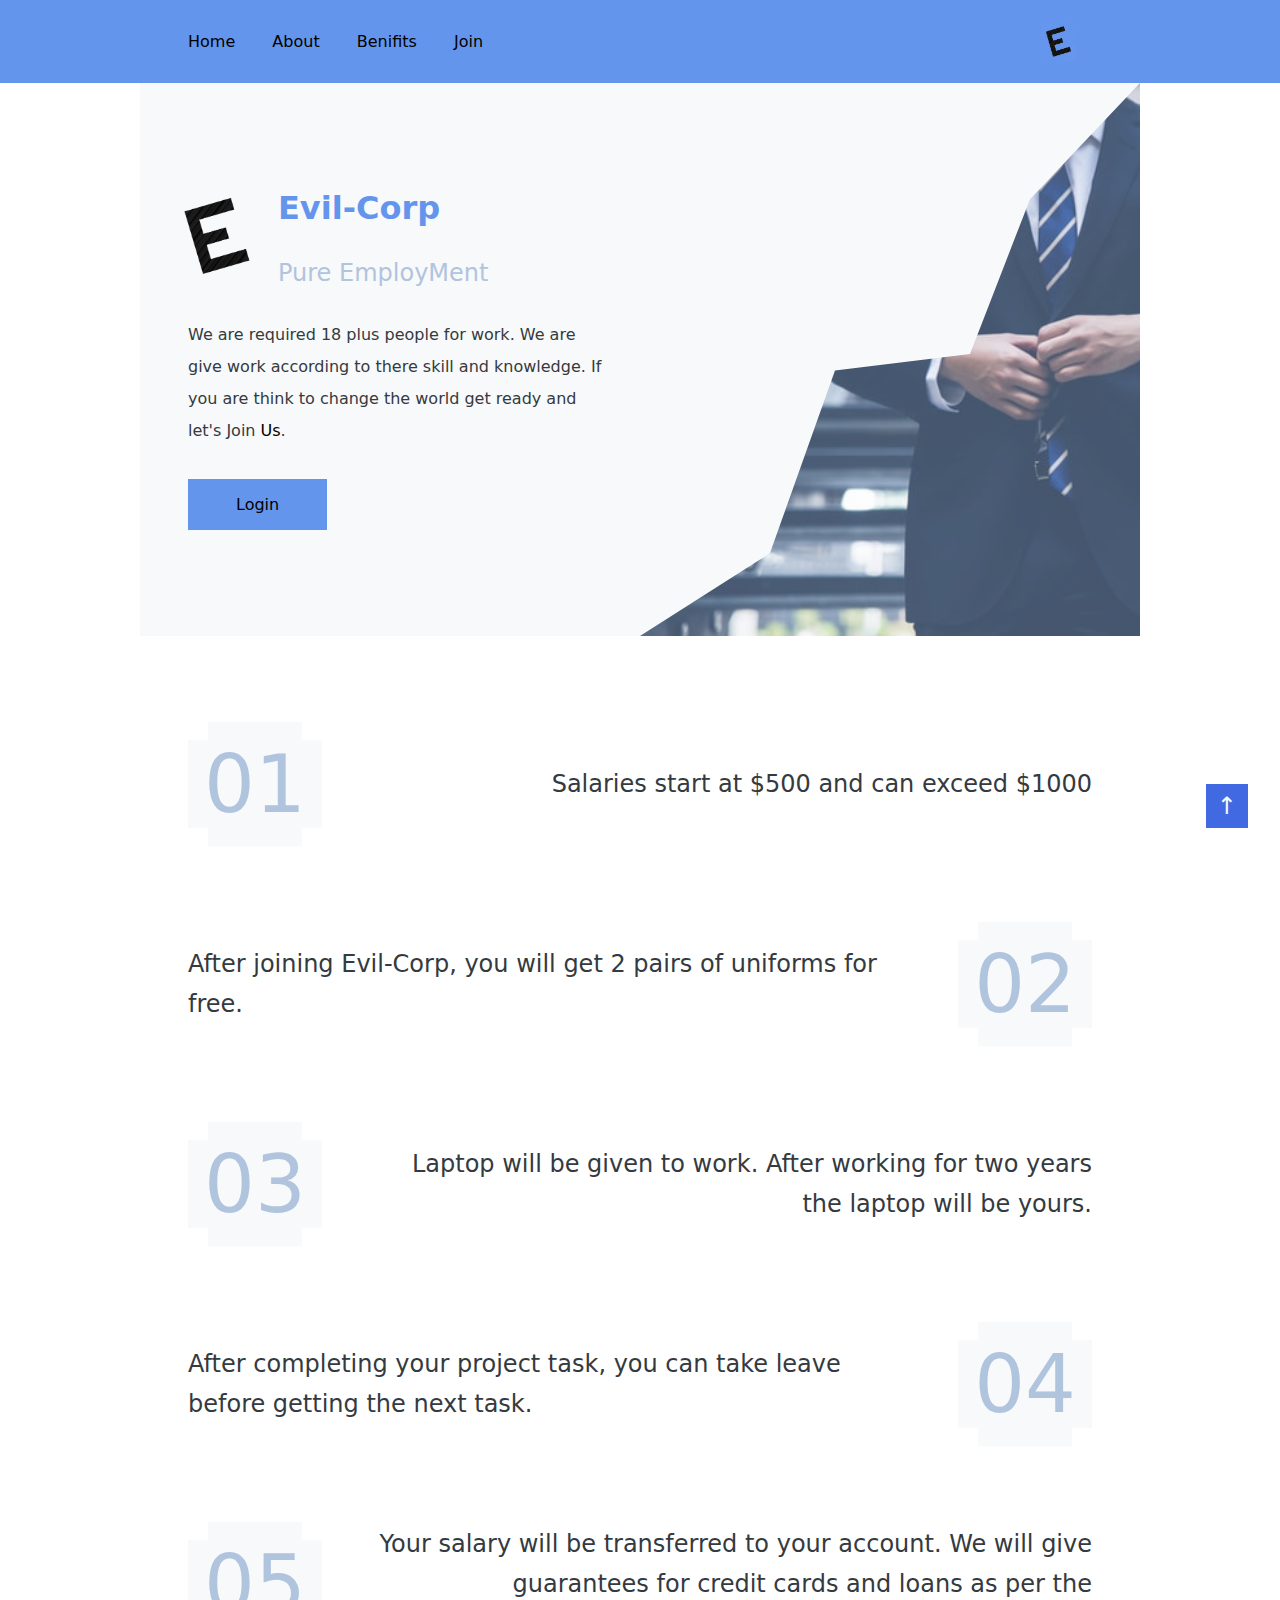
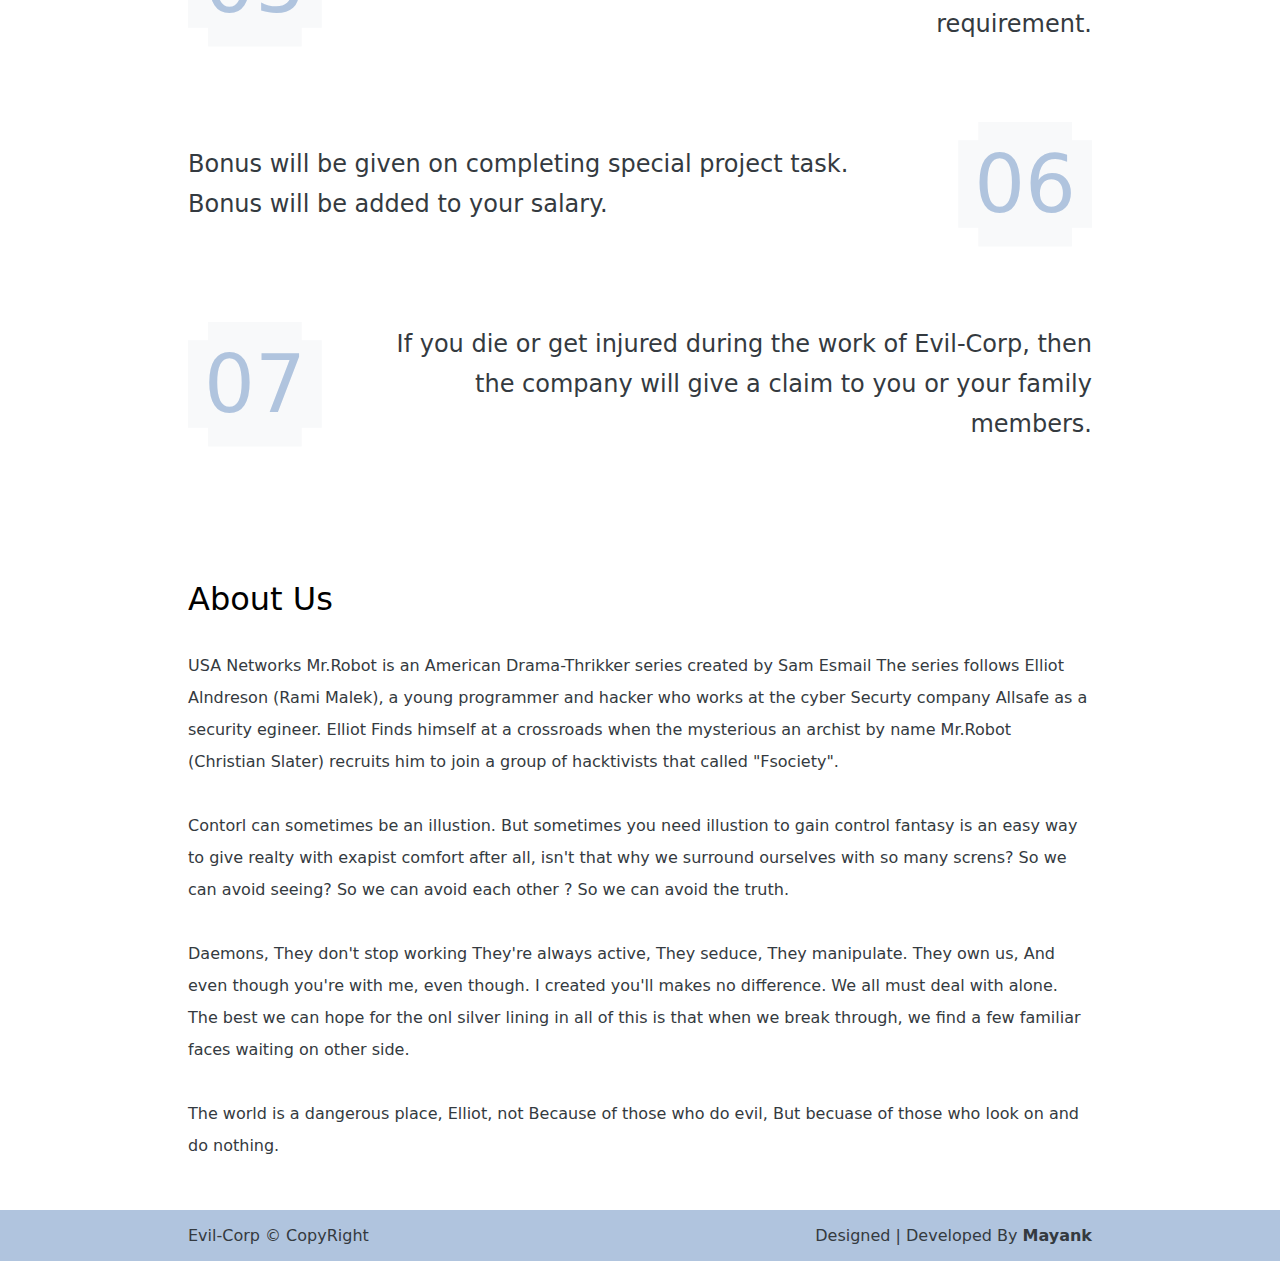
<file: index.html>
<!DOCTYPE html>
<!--
-   website 6 "ECorp Employment"
-   Designed & Developed by Mayank
-   CopyRight By Mayank
-   HTML ./index
-->
<html lang="en">

<head>
    <meta charset="UTF-8">
    <meta http-equiv="X-UA-Compatible" content="IE=edge">
    <meta name="viewport" content="width=device-width, initial-scale=1.0">
    <title>Mayank</title>
    <link rel="shortcut icon" href="data/pic/logo.png" type="image/x-icon">
    <!--
        ---------
        | style |
        ---------
    -->
    <link rel="stylesheet" href="css/style.css">
</head>

<body>

    <!--
        ==============================================
        | main | mother container all layout
        ==============================================
    -->
    <main id="main">
        <!--
            ==================
            [ header section ]
            ==================
        -->
        <header class="" id="header">
            <div class="container">

                <nav id="nav">
                    
                    <a href="#"> Home </a>
                    <a href="#about"> About </a>
                    <a href="#benifits"> Benifits </a>
                    <a href="form.html"> Join </a>
                    
                </nav>
                
                <img src="data/pic/logo.png" alt="" id="brand"/>

            </div>
        </header>
        <!--
            ==================
            [ header section ]
            ==================
        -->
        <section class="container" id="home">

            <div class="" id="info">

                <div class="flex">

                    <div>
                        <img src="data/pic/logo.png" alt="brand_logo" id="logo">
                    </div>

                    <div>
                        <h1> </h1>
                        
                        <h3> Pure EmployMent </h3>
                    </div>

                </div>

                <strong> We are required 18 plus people for work. We are give work according to there skill and knowledge. If you are think to change the world get ready and let's Join <a href="#about">Us</a>. </strong>

                <a href="login.html" class="btn"> Login </a>

            </div>

            <div id="side_poster"></div>

        </section>
        <!--
            ====================
            [ benifits section ]
            ====================
        -->
        <section class="container" id="benifits">
            <!-- 1 -->
            <div class="serve flex">
                <div class="count"> 01 </div>
                <div class="service">Salaries start at $500 and can exceed $1000</div>
            </div>
            <!-- 2 -->
            <div class="serve flex">
                <div class="service"> After joining Evil-Corp, you will get 2 pairs of uniforms for free. </div>
                <div class="count">02</div>
            </div>
            <!-- 3 -->
            <div class="serve flex">
                <div class="count">03</div>
                <div class="service"> Laptop will be given to work. After working for two years the laptop will be yours. </div>
            </div>
            <!-- 4 -->
            <div class="serve flex">
                <div class="service"> After completing your project task, you can take leave before getting the next task. </div>
                <div class="count">04</div>
            </div>
            <!-- 5 -->
            <div class="serve flex">
                <div class="count">05</div>
                <div class="service"> Your salary will be transferred to your account. We will give guarantees for credit cards and loans as per the requirement. </div>
            </div>
            <!-- 6 -->
            <div class="serve flex">
                <div class="service"> Bonus will be given on completing special project task. Bonus will be added to your salary. </div>
                <div class="count">06</div>
            </div>
            <!-- 7 -->
            <div class="serve flex">
                <div class="count">07</div>
                <div class="service"> If you die or get injured during the work of Evil-Corp, then the company will give a claim to you or your family members. </div>
            </div>

            <!-- ( up button ) -->
            <a href="#header" id="up_btn"> &ShortUpArrow; </a>

        </section>
        <!--
            =================
            [ about section ]
            =================
        -->
        <section class="container" id="about">

            <h2> About Us </h2>

            <p> USA Networks Mr.Robot is an American Drama-Thrikker series created by Sam Esmail The series follows Elliot Alndreson (Rami Malek), a young programmer and hacker who works at the cyber Securty company Allsafe as a security egineer. Elliot Finds himself at a crossroads when  the mysterious an archist  by name Mr.Robot (Christian Slater) recruits him to join a group of hacktivists that called "Fsociety". </p>

            <p> Contorl can sometimes be an illustion. But sometimes you need illustion to gain control fantasy is an easy way to give realty with exapist comfort after all, isn't that why we surround ourselves with so many screns? So we can avoid seeing? So we can avoid each other ? So we can avoid the truth. </p>

            <p> Daemons, They don't stop working They're always active, They seduce, They manipulate. They own us, And even though you're with me, even though. I created you'll makes no difference. We all must deal with alone. The best we can hope for the onl  silver lining in all of this is that when we break through, we find a few familiar faces waiting on other side. </p>

            <p> The world is a dangerous place, Elliot, not Because of those who do evil, But becuase of those who look on and do nothing. </p>

        </section>
        <!--
            ==================
            [ footer section ]
            ==================
        -->
        <footer class="" id="footer">
            <div class="container">

                <div id="copyright"> Evil-Corp &copy; CopyRight </div>
                <div id="developer"> Designed | Developed By <a target="_blank" href="https://mastermayank.w3spaces.com"> Mayank </a> </div>
                
            </div>
        </footer>

    </main>
    <!--
        ----------
        | script |
        ----------
    -->
    <script src="js/script.js"></script>
    
</body>

</html>
</file>
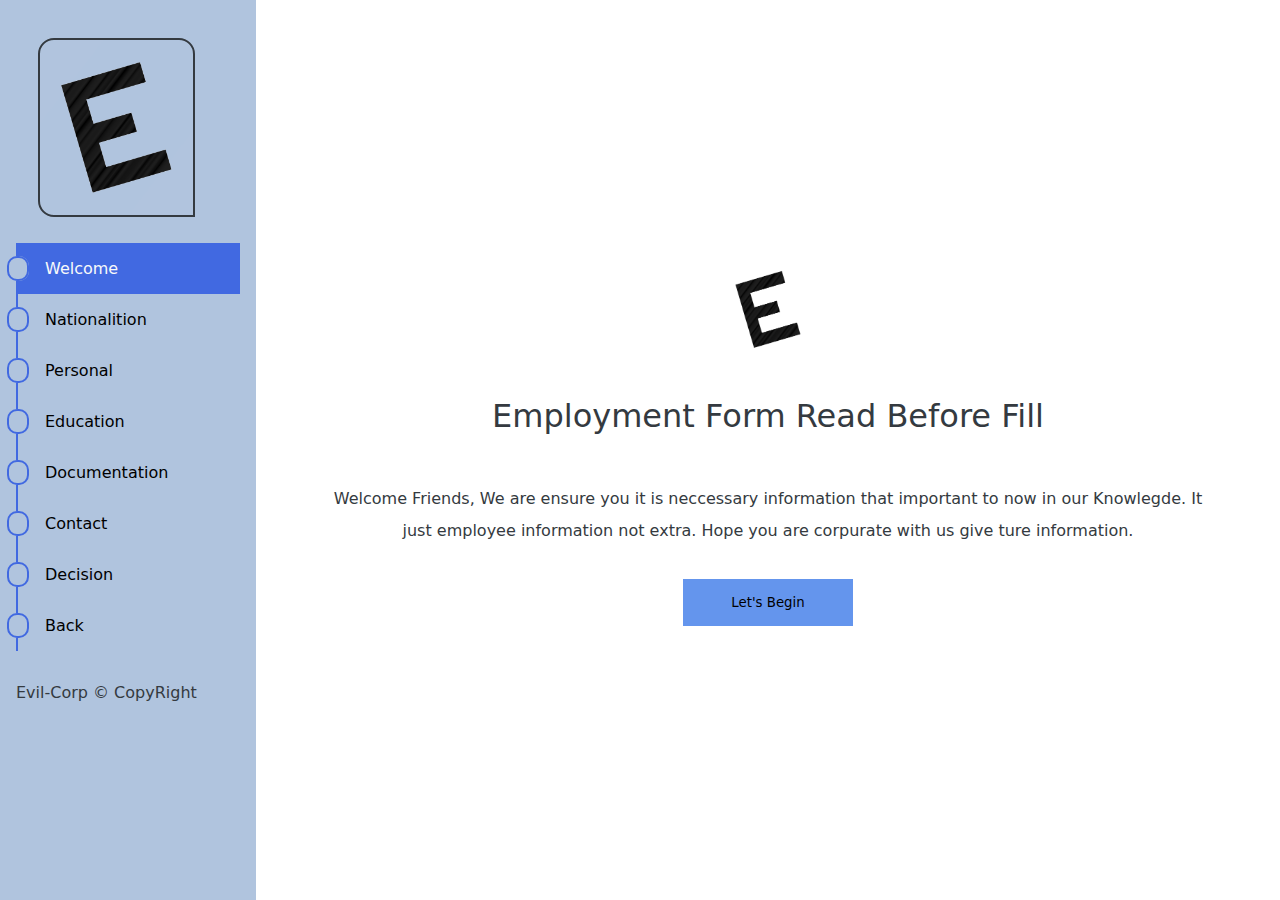
<file: form.html>
<!DOCTYPE html>
<!--
-   website 6 "ECorp Employment"
-   Designed & Developed by Mayank
-   CopyRight By Mayank
-   HTML ./index
-->
<html lang="en">

<head>
    <meta charset="UTF-8">
    <meta http-equiv="X-UA-Compatible" content="IE=edge">
    <meta name="viewport" content="width=device-width, initial-scale=1.0">
    <title>Mayank</title>
    <link rel="shortcut icon" href="data/pic/logo.png" type="image/x-icon">
    <!--
        ---------
        | style |
        ---------
    -->
    <link rel="stylesheet" href="css/style.css">
</head>

<body>

    <!--
        ==============================================
        | main | mother container all layout
        ==============================================
    -->
    <main id="main">
        <!--
            ------------------
            | join container |
            ------------------
        -->
        <div id="join">
            <!--
                =================
                [ aside section ]
                =================
            -->
            <aside id="aside">

                <img src="data/pic/logo.png" alt="aside_logo" id="aside_logo">

                <button class="aside_btn"> Welcome </button>
                <button class="aside_btn"> Nationalition </button>
                <button class="aside_btn"> Personal </button>
                <button class="aside_btn"> Education </button>
                <button class="aside_btn"> Documentation </button>
                <button class="aside_btn"> Contact </button>
                <button class="aside_btn"> Decision </button>
                <button class="aside_btn"> Back </button>

                <div class="copy"> Evil-Corp &copy; CopyRight </div>

            </aside>
            <!--
                ==================
                [ form container ]
                ==================
            -->
            <div id="form_container">
                

            </div>

        </div>

    </main>
    <!--
        ----------
        | script |
        ----------
    -->
    <script src="js/formLayout.js"></script>
    <script src="js/validation.js"></script>
    <script src="js/aside.js"></script>
    <script src="js/script.js"></script>
    
</body>

</html>
<!-- the end -->
</file>
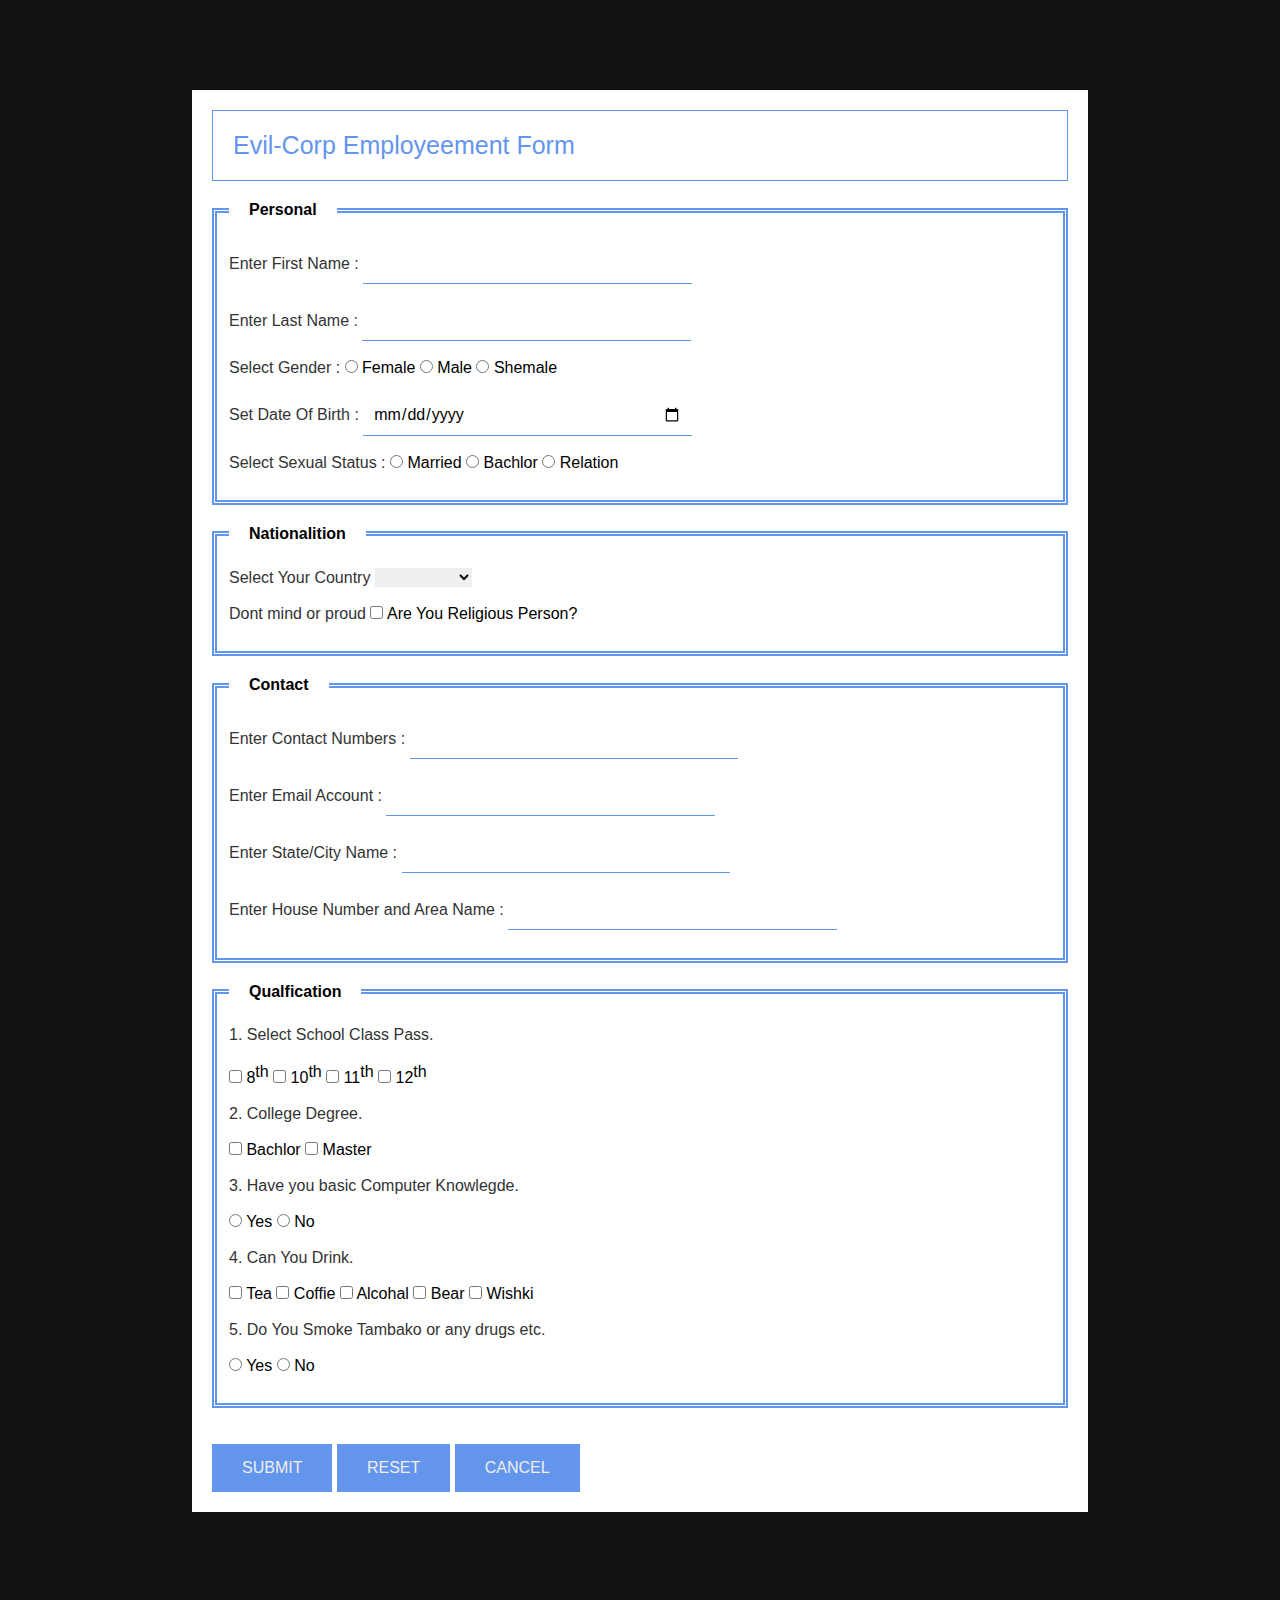
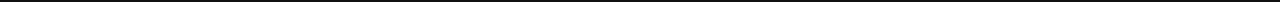
<file: Form.html>
<html>
	<head>
		<title>Mayank</title>
		<link rel="stylesheet" href="style/main.css">
	</head>
	<body>

		<div id="form">

			<h2> Evil-Corp Employeement Form </h2>
		
			<form action="#" method="post">

				<!-- Personal -->
				<fieldset>
					<legend> Personal </legend>

					<i> Enter First Name : </i> <input type="text" name="fname" class="fld">
					<br><br>
					<i> Enter Last Name : </i> <input type="text" name="lname" class="fld">
					<br><br>
					<i> Select Gender : </i>
					<label> <input type="radio" name="gender" class="chk"> Female </label>
					<label> <input type="radio" name="gender" class="chk"> Male </label>
					<label> <input type="radio" name="gender" class="chk"> Shemale </label>
					<br><br>
					<i> Set Date Of Birth : </i> <input type="date" name="dob" class="fld">
					<br><br>
					<i> Select Sexual Status : </i>
					<label> <input type="radio" name="sex" class="chk"> Married </label>
					<label> <input type="radio" name="sex" class="chk"> Bachlor </label>
					<label> <input type="radio" name="sex" class="chk"> Relation </label>
					<br><br>

				</fieldset>
				<!-- Nationalition -->
				<fieldset>
					<legend> Nationalition </legend>

					<i> Select Your Country </i>
					<select name="country" class="">
						<option> </option>
						<option> India </option>
						<option> Nepal </option>
						<option> Bhutan </option>
						<option> Shri Lanka </option>
						<option> Mayanmar </option>
						<option> Pakistan </option>
						<option> China </option>
					</select>
					<br><br>
					<i> Dont mind or proud </i>
					<label> <input type="checkbox" name="relgion" class="chk"> Are You Religious Person? </i> </label>
					<br><br>

				</fieldset>
				<!-- Contact -->
				<fieldset>
					<legend> Contact </legend>

					<i> Enter Contact Numbers : </i><input type="tel" name="tel" class="fld">
					<br><br>
					<i> Enter Email Account : </i><input type="email" name="email" class="fld">
					<br><br>
					<i> Enter State/City Name : </i><input type="text" name="state" class="fld">
					<br><br>
					<i> Enter House Number and Area Name : </i><input type="text" name="house" class="fld">
					<br><br>

				</fieldset>
				<!-- Qualfication -->
				<fieldset>
					<legend> Qualfication </legend>

					<i> 1. Select School Class Pass. </i><br><br>
					<label> <input type="checkbox" name="school" class="chk"> 8<sup>th</sup> </label>
					<label> <input type="checkbox" name="school" class="chk"> 10<sup>th</sup> </label>
					<label> <input type="checkbox" name="school" class="chk"> 11<sup>th</sup> </label>
					<label> <input type="checkbox" name="school" class="chk"> 12<sup>th</sup> </label>
					<br><br>
					<i> 2. College Degree. </i><br><br>
					<label> <input type="checkbox" name="college" class="chk"> Bachlor </label>
					<label> <input type="checkbox" name="college" class="chk"> Master </label>
					<br><br>
					<i> 3. Have you basic Computer Knowlegde. </i><br><br>
					<label> <input type="radio" name="com" class="chk"> Yes </label>
					<label> <input type="radio" name="com" class="chk"> No </label>
					<br><br>
					<i> 4. Can You Drink. </i><br><br>
					<label> <input type="checkbox" name="college" class="chk"> Tea </label>
					<label> <input type="checkbox" name="college" class="chk"> Coffie </label>
					<label> <input type="checkbox" name="college" class="chk"> Alcohal </label>
					<label> <input type="checkbox" name="college" class="chk"> Bear </label>
					<label> <input type="checkbox" name="college" class="chk"> Wishki </label>
					<br><br>
					<i> 5. Do You Smoke Tambako or any drugs etc. </i><br><br>
					<label> <input type="radio" name="smoke" class="chk"> Yes </label>
					<label> <input type="radio" name="smoke" class="chk"> No </label>
					<br><br>


				</fieldset>
				<br><br>

				<input type="submit" value="SUBMIT" class="btn">	
				<input type="reset" value="RESET" class="btn">	 
				<input type="button" value="CANCEL" class="btn"> 
			
			</form>

		</div>
		
		<script src="script/class.js"></script>
	</body>
</html>
</file>
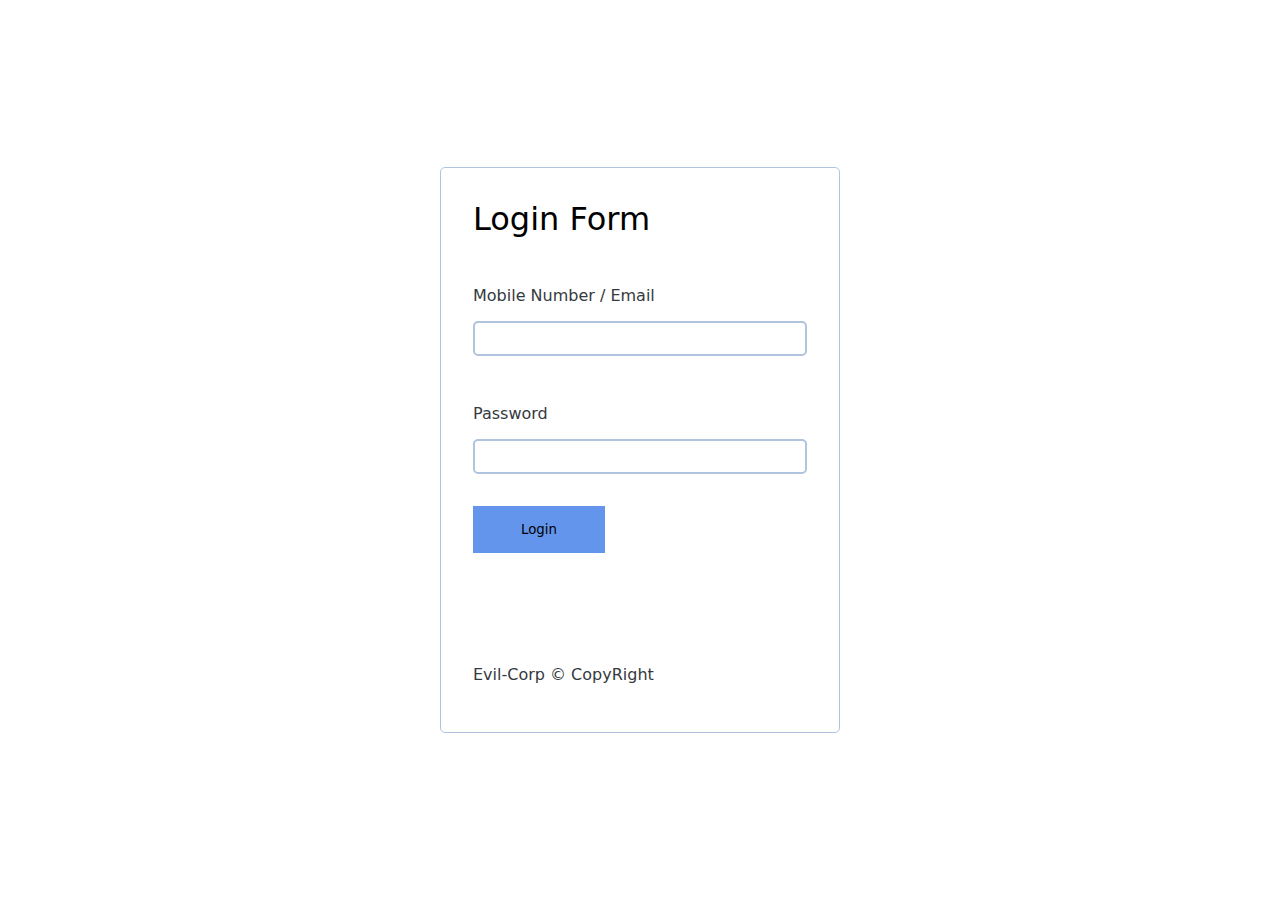
<file: login.html>
<!DOCTYPE html>
<!--
-   website 6 "ECorp Employment"
-   Designed & Developed by Mayank
-   CopyRight By Mayank
-   HTML ./login
-->
<html lang="en">

<head>
    <meta charset="UTF-8">
    <meta http-equiv="X-UA-Compatible" content="IE=edge">
    <meta name="viewport" content="width=device-width, initial-scale=1.0">
    <title>Mayank</title>
    <link rel="shortcut icon" href="data/pic/logo.png" type="image/x-icon">
    <!--
        ---------
        | style |
        ---------
    -->
    <link rel="stylesheet" href="css/style.css">
</head>

<body>
	<!--
		=================
		[ login section ]
		=================
	-->
	<section class="" id="login">

		<form action="#" method="POST">

			<h2> Login Form </h2>
			
			<div>
				<label> Mobile Number / Email </label>
				
				<input type="text" class="fld" required>
			</div>
			<div>
				<label> Password </label>
				
				<input type="password" class="fld" required>
			</div>

			<!-- <a href="#"> forget password? </a> -->
			
			<input type="button" value="Login" class="btn">
			
			<!-- <img src='data/pic/logo.png' id='logo'> -->
			
			<div class="" id="validate"></div>
			
			<div class="copy"> Evil-Corp &copy; CopyRight </div>

		</form>

	</section>
    <!--
        ----------
        | script |
        ----------
    -->
	<script src="js/login.js"></script>
    <script src="js/script.js"></script>
    
</body>

</html>
<!-- the end -->
</file>
<file: css/style.css>
/*
-   website 6 "ECorp Employment"
-   Designed & Developed by Mayank
-   CopyRight By Mayank
-   CSS : css/style
*/
@import "responsive.css";
/*
	-------------------
	| import form css |
	-------------------
*/
*
{
	margin:0;
	padding: 0;
	user-select: none;
	text-decoration: none;
	font-family: system-ui,-apple-system,"Segoe UI",Roboto,"Helvetica Neue","Noto Sans","Liberation Sans",Arial,sans-serif,"Apple Color Emoji","Segoe UI Emoji","Segoe UI Symbol","Noto Color Emoji";
	color:#000;
	outline: none;
	border: none;
	box-sizing: border-box;
}
::placeholder
{
	font-size: 1rem;
	color:var(--dark);
}
:root
{
	--primary:#6495ed;
	--secondary:#4169e1;
	--gray:#b0c4de;
	--dark:#343a40;
	--light:#f8f9fa;
	--black:#000;
	--white:#fff;
}
@keyframes popup
{
	20%{
		content: "E";
	}
	30%{
		content: "Ev";
	}
	40%{
		content: "Evi";
	}
	50%{
		content: "Evil";
	}
	60%{
		content: "Evil-";
	}
	70%{
		content: "Evil-C";
	}
	80%{
		content: "Evil-Co";
	}
	90%{
		content: "Evil-Cor";
	}
	100%{
		content: "Evil-Corp";
	}
}
/*
	HTML CSS ---
*/
/* html{
	scroll-snap-type: y mandatory ;
}
body
{
	overflow: hidden;
	overflow: auto;
} */
.container
{
	max-width: 1000px;
	margin: auto;
}
/* #header,#about, #read, #footer
{
	scroll-snap-align: start;
} */
#main
{
	width: 100%;
}
/*
	HEADER CSS ---
*/
#header
{
	background:var(--primary);
}
#header .container
{
	display:flex;
	align-items: center;
	justify-content: space-between;
	padding: 1rem 2rem;
}
#nav a
{
	display: inline-block;
	padding: 1rem;
	font-size: 1rem;
}
#nav a:hover
{
	font-weight: bold;
	color:var(--light) !important;
	/* background: var(--secondary); */
}
#brand
{
	margin-right: 2rem;
	width: 35px;
	height:auto;
	object-fit: contain;
}
/*
	HOME CSS ---
*/
#home
{
	display: grid;
	grid-template-columns: 1fr 1fr;
	min-height: auto;
	background: var(--light);
}
#info
{
	padding: 10vh 1rem 10vh 2rem;
}
#side_poster
{
	background:rgba(176, 196, 222,0.5) url(../data/pic/bg.jpg) no-repeat;
	background-size: cover;
	background-blend-mode:overlay;
	clip-path: polygon(78% 21%, 100% 0, 100% 35%, 100% 70%, 100% 100%, 50% 100%, 0 100%, 26% 85%, 39% 52%, 66% 49%);
}
.flex
{
	display: flex;
	align-items: center;
}
#logo
{
	width: 90px;
	object-fit: contain;
}
strong
{
	display: block;
	padding: 1rem;
	font-weight: 400;
	line-height: 2rem;
	color: var(--dark);
}
#home a[class='btn']
{
	margin:1rem;
}
/*
	ABOUT CSS ---
*/
#about
{
	padding: 2rem;
}
p
{
	padding: 1rem;
	font-weight: 400;
	line-height: 2rem;
	color: var(--dark);
}
/*
	BENIFITES CSS ---
*/
#benifits
{
	padding: 3rem 3rem;
}
.serve
{
	width:100%;
	height: 200px;
	display:flex;
	justify-content:space-between;
}
.count
{
	padding:1rem;
	font-size: 5rem;
	color: var(--gray);
	background:var(--light);
	clip-path: polygon(0% 15%, 15% 15%, 15% 0%, 85% 0%, 85% 15%, 100% 15%, 100% 85%, 85% 85%, 85% 100%, 15% 100%, 15% 85%, 0% 85%);
	/* clip-path: polygon(36% 0, 48% 14%, 100% 14%, 100% 100%, 0 100%, 0 0); */
}
.service:nth-child(even)
{
     text-align:right;
}
.service
{
     width:80%;
	font-weight: 350;
	font-size: 1.5rem;
	line-height:2.5rem;
	color: var(--dark);
}
/*
	FOOTER CSS ---
*/
#footer
{
	background:var(--gray);
}
#footer .container
{
	display: flex;
	align-items: center;
	justify-content: space-between;
	padding: 0 2rem;
}
#copyright,
#developer
{
	padding: 1rem;
	color:var(--dark);
}
#developer a
{
	font-weight: bold;
	color:var(--dark);
}
/*
	LOGIN CSS ---
*/
#login
{
	width: 100%;
	height: 100vh;
	display: grid;
	place-content: center;
}
#login form
{
	width: 400px;
	padding: 1rem;
	border:1px solid var(--gray);
	border-radius: 5px;
}
#login .fld
{
	width: 100%;
}
#login .btn
{
	margin: 1rem;
}
#login .copy
{
    padding: 2rem 1rem;
}
#validate
{
	width: 90%;
	margin: 1rem auto;
	border-radius: 5px;
}
.isValid
{
	color: #155724;
	background-color: #d4edda;
	border-color: #c3e6cb;
}
.isUnvalid
{
	color: #721c24;
	background-color: #f8d7da;
	border-color: #f5c6cb;
	border-radius: 5px;
}
/*
	Data list css ---
*/
#database
{
	margin: 1rem 2rem;
}
#database li
{
	display: flex;
	justify-content: space-between;
	list-style-type: none;
	margin: 10px 0;
	padding: 10px 1rem;
	color: var(--dark);
	border-left: 1px solid var(--gray);
}
#database li span
{
	padding:5px;
	font-weight: bold;
}
/*
    JOIN CSS ---
*/
#join
{
    display: grid;
    grid-template-columns: 20% 80%;
    min-height: 100vh;
}
#aside
{
    display: block;
    padding:1rem;
    background:var(--gray);
}
#aside_logo
{
    width: 70%;
    margin: 10%;
	text-align: center;
    border:2px solid var(--dark);
    border-radius: 1rem 1rem 0 1rem;
}
.copy
{
    display: block;
    padding: 2rem 0;
    color: var(--dark);
}
/*
	FORM CSS --
*/
#form_container
{
    display: grid;
}
form
{
	width: 90%;
	margin: auto;
	text-align: left;
	/* background: var(--light); */
}
#welcome
{
	text-align: center;
}
/*
	HEADING CSS ---
*/
h1
{
	padding:1rem;
	font-size: 2rem;
	color: var(--primary);
}
h1::after
{
	content : "Evil-Corp";
	animation: popup 1s linear 3;
}
h2
{
	padding: 1rem;
	font-weight: 500;
	font-size: 2rem;
	color:var(--black);
}
h3
{
	padding: 1rem;
	font-weight: normal;
	font-size: 1.5rem;
	color:var(--gray);
}
h4
{
	padding: 2rem 1rem;
	font-weight: 300;
	font-size: 2rem;
	color: var(--dark);
}
/*
    LABEL CSS ---
*/
label
{
    display: block;
    padding: 1rem 0;
    color: var(--dark);
}
label[for]
{
    display: inline-block ;
}
form div
{
    padding: 1rem;
}
/*
    FIELD CSS ---
*/
.fld
{
    padding: 0.5rem 1rem;
    background: transparent;
    border: 2px solid var(--gray);
    border-radius: 5px;
}
.fld:focus
{
    border-color: var(--primary);
}
select
{
	min-width: 300px;
}
/*
    BUTTON CSS ---
*/
.btn
{
    display: inline-block;
    padding: 1rem 3rem;
    background: var(--primary);
}
.btn:hover
{
	color: var(--light);
    background: var(--secondary);
	box-shadow: 2px 2px 10px var(--dark);
}
/*
    ASIDE BUTTON CSS ---
*/
.aside_btn
{
    width: 100%;
    padding: 1rem;
    text-align: left;
    font-size: 1rem;
    color:var(--black);
    background: transparent;
    border-left: 2px solid var(--secondary);
}
.aside_btn::before
{
    content: "";
    margin-left: -27px;
    margin-right:1rem;
    padding:1px 9px;
    border-radius: 10px;
    background: var(--gray);
    border: 2px solid var(--secondary);
}
.aside_btn:hover
{
    color:var(--light);
    background: var(--primary);
}
.btn_active
{
    color:var(--light) !important;
    background:var(--secondary) !important;
}
.submit_btn
{
	margin: 1rem;
}
#up_btn
{
	position: fixed;
	z-index: 5;
	right: 2rem;
	bottom: 8%;
	padding: 0.5rem 0.7rem;
	font-size: 1.5rem;
	color: var(--light);
	background: var(--secondary);
}
/* ::file-selector-button */
.file_btn::-webkit-file-upload-button
{
	padding: 1rem;
	color: var(--black);
	background: var(--primary);
	border: none;
}
.file_btn::-webkit-file-upload-button:hover
{
	background: var(--secondary);
}
/*
	THE END ==========================
*/
</file>
<file: style/main.css>
/*
*	website 7 Evil-Corp
*	All Right Reserved Desgined by Mayank
*	CSS style/main
*/

@import "style1.css";
@import "style2.css";

*
{
	margin:0;
	text-decoration: none;
	user-select: none;
	font: 16px 'arial';
	color:#000;
	outline: none;
	border: none;
	box-sizing: border-box;
}
html{
	scroll-snap-type: y mandatory ;
}
body
{
	background:#111;
	overflow-x: hidden;
	overflow-y: scroll;
}
#header,#about, #read, #footer
{
	scroll-snap-align: start;
}
</file>
